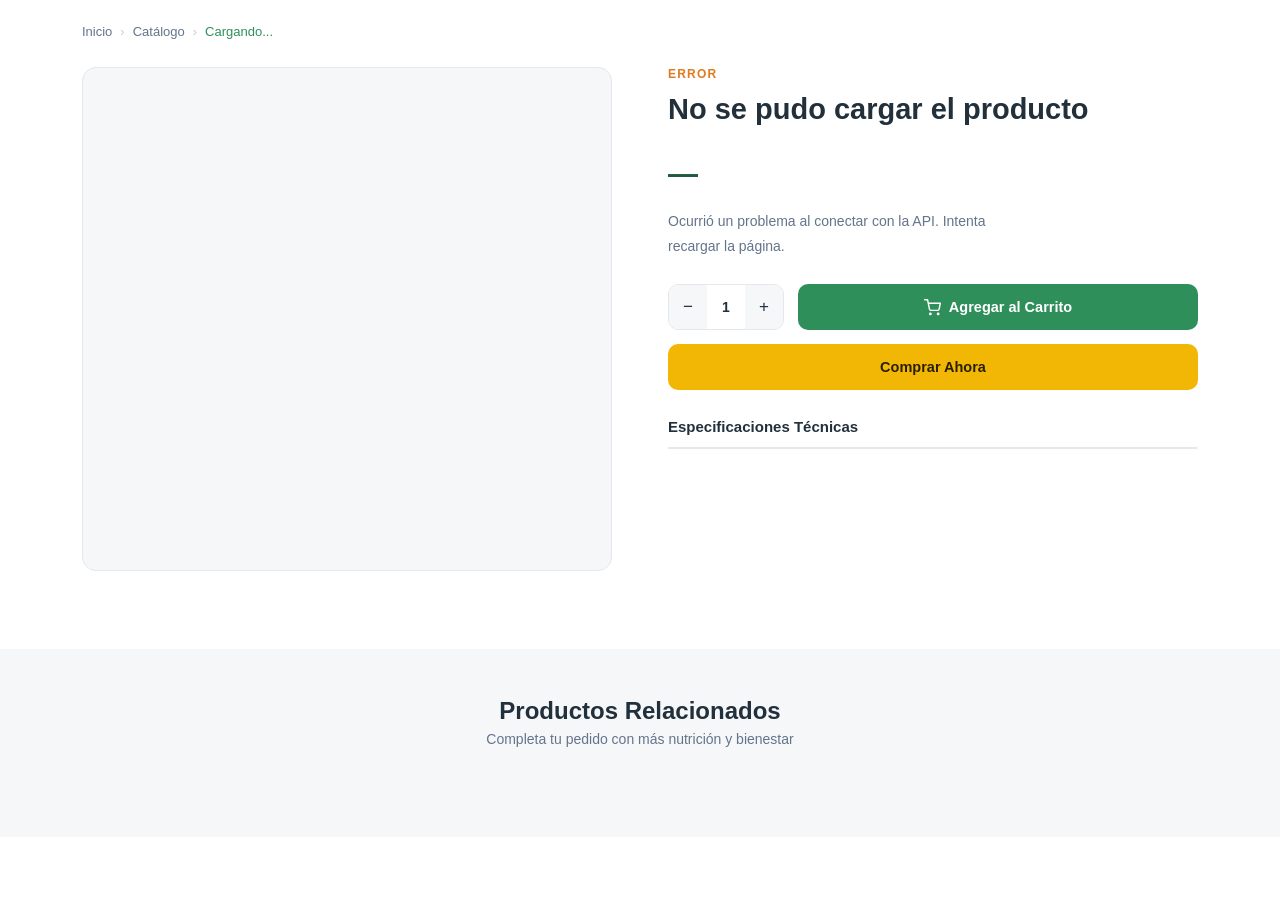
<file: detalleproducto/detalle.html>
<!DOCTYPE html>
<html lang="es">
<head>
    <meta charset="UTF-8">
    <meta name="viewport" content="width=device-width, initial-scale=1.0">
    <title>Suplemento Lechero Premium 40kg | Agroanima</title>
    <link rel="stylesheet" href="detalle.css">
</head>
<body>
 <main>
 
        <div class="contenedor">
            <div class="ruta">
                <a href="#">Inicio</a>
                <span class="separador">›</span>
                <a href="#">Catálogo</a>
                <span class="separador">›</span>
                <span class="actual" id="rutaActual">Cargando...</span>
            </div>
        </div>
 
        <div class="contenedor">
            <section class="producto">
 
                <div class="galeria">
                    <div class="galeria-principal">
                        <img id="mainImage" alt="">
                    </div>
                    <div class="thumbs" id="thumbs"></div>
                </div>
 
                <div class="informacion">
                    <div class="p-eyebrow" id="pEyebrow">Cargando...</div>
                    <h1 class="p-title" id="pTitle">Cargando producto...</h1>
 
                    <div class="p-rating">
                        <span class="stars" id="pStars"></span>
                        <span class="count" id="pReviewCount"></span>
                    </div>
 
                    <div class="p-price" id="pPrice">—</div>
 
                    <p class="p-desc" id="pDesc"></p>
 
                    <div class="p-buy-row">
                        <div class="qty">
                            <button type="button" aria-label="Disminuir cantidad">−</button>
                            <span id="qtyValue">1</span>
                            <button type="button" aria-label="Aumentar cantidad">+</button>
                        </div>
                        <button class="btn btn-add" type="button">
                            <svg viewBox="0 0 24 24" fill="none" stroke="currentColor" stroke-width="2" stroke-linecap="round" stroke-linejoin="round"><circle cx="9" cy="21" r="1"/><circle cx="20" cy="21" r="1"/><path d="M1 1h4l2.7 13.4a2 2 0 0 0 2 1.6h9.7a2 2 0 0 0 2-1.6L23 6H6"/></svg>
                            Agregar al Carrito
                        </button>
                    </div>
 
                    <button class="btn btn-buy" type="button">Comprar Ahora</button>
 
                    <div class="p-specs">
                        <h3>Especificaciones Técnicas</h3>
                        <div class="specs-table" id="specsTable"></div>
                    </div>
                </div>
 
            </section>
        </div>
 
        <section class="related">
            <div class="contenedor">
                <h2>Productos Relacionados</h2>
                <p class="sub">Completa tu pedido con más nutrición y bienestar</p>
 
                <div class="related-grid" id="relatedGrid"></div>
            </div>
        </section>
 
    </main>
 
    <script src="detalles.js"></script>
</body>
</html>
</file>
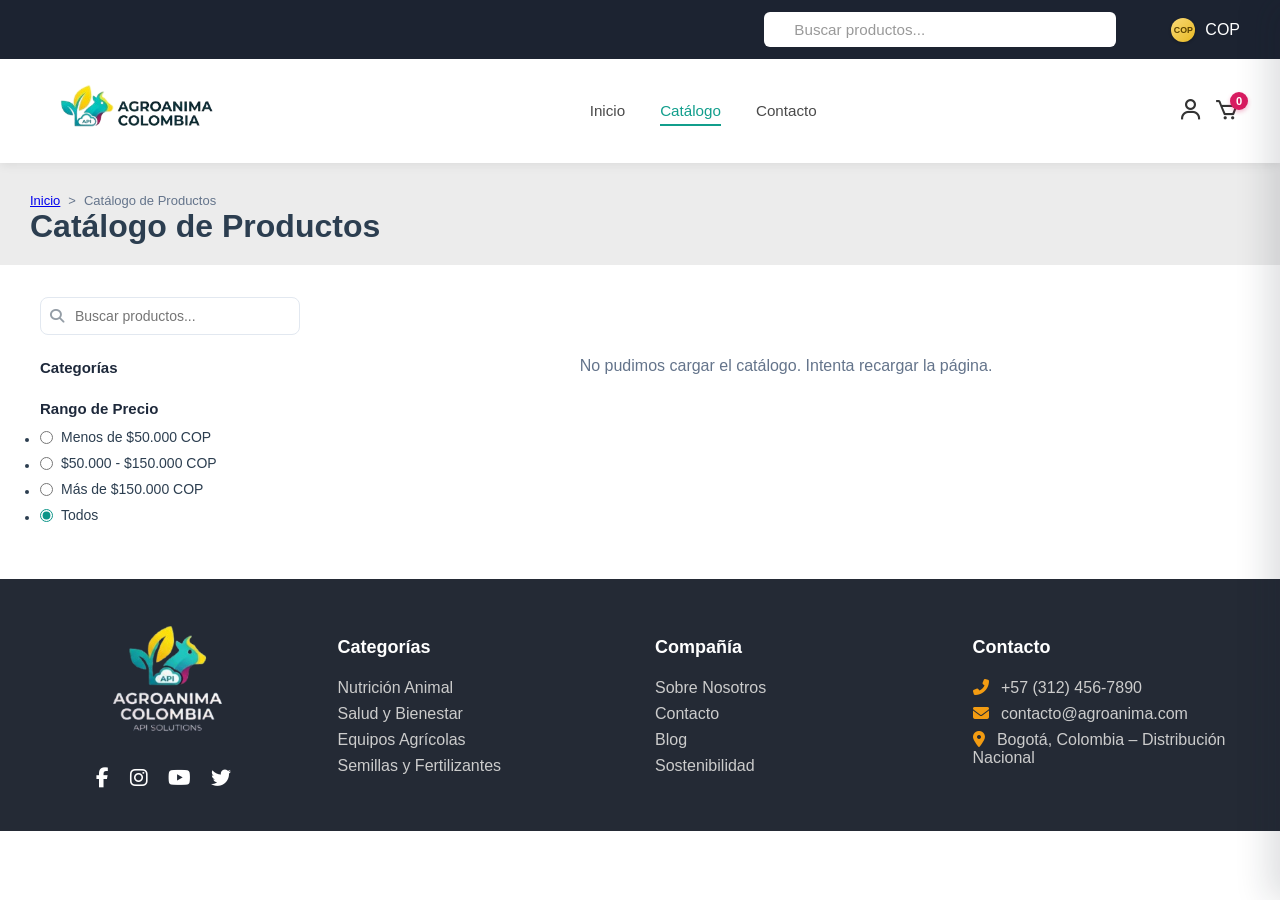
<file: pages/html/catalogo.html>
<!doctype html>
<html lang="en">
  <head>
    <meta charset="UTF-8" />
    <meta name="viewport" content="width=device-width, initial-scale=1.0" />
    <title>Documentcatalogo</title>
    <link rel="stylesheet" href="../../index.css" />
    <link
      rel="stylesheet"
      href="https://cdnjs.cloudflare.com/ajax/libs/font-awesome/6.5.0/css/all.min.css"
    />
    <script src="../../components/footer/FooterAgro.js" defer></script>
    <link rel="stylesheet" href="../../components/footer/footer-agro.css" />
    <link rel="stylesheet" href="../css/catalogo.css" />

    <script src="../../components/header/HeaderAgro.js" defer></script>
    <link href='https://unpkg.com/boxicons@2.1.4/css/boxicons.min.css' rel='stylesheet'>

    <script src="../../pages/js/carrito.js" defer></script>
    
  </head>
  <body>

    <header-agro pagina="catalogo"></header-agro>

    <main>
      <div class="sub-header">
        <nav class="breadcrumb">
          <a href="../../index.html">Inicio</a>
          <span>&gt;</span>
          <span class="breadcrumb-actual">Catálogo de Productos</span>
        </nav>
        <h1>Catálogo de Productos</h1>
      </div>
      <div class="contenedor-catalogo">
        <aside class="filtros">
          <div class="buscador">
            <span class="fas fa-magnifying-glass"></span>
            <input
              type="text"
              id="inputBuscar"
              placeholder="Buscar productos..."
            />
          </div>

          <div class="filtro-grupo">
            <h3>Categorías</h3>
            <ul class="filtro-lista" id="filtroCategorias"></ul>
          </div>

          <div class="filtro-grupo">
            <h3>Rango de Precio</h3>
            <ul class="filtro-lista">
              <li>
                <label>
                  <input type="radio" name="precio" value="0-50000" />
                  Menos de $50.000 COP
                </label>
              </li>
              <li>
                <label>
                  <input type="radio" name="precio" value="50000-150000" />
                  $50.000 - $150.000 COP
                </label>
              </li>
              <li>
                <label>
                  <input type="radio" name="precio" value="150000-999999999" />
                  Más de $150.000 COP
                </label>
              </li>
              <li>
                <label>
                  <input type="radio" name="precio" value="" checked />
                  Todos
                </label>
              </li>
            </ul>
          </div>

          
        </aside>

        <section class="productos">
          <div class="grid-productos" id="gridProductos">
            
          </div>

          <nav
            class="paginacion"
            id="paginacion"
            aria-label="Paginación de productos"
          ></nav>
        </section>
      </div>
    </main>

    <!-- ingreso del carrit y el footer -->
    <carrito-drawer></carrito-drawer>

    <footer-agro id="footer-contacto"></footer-agro>
    
    <script src="../js/catalogo.js"></script>
  </body>
</html>
</file>
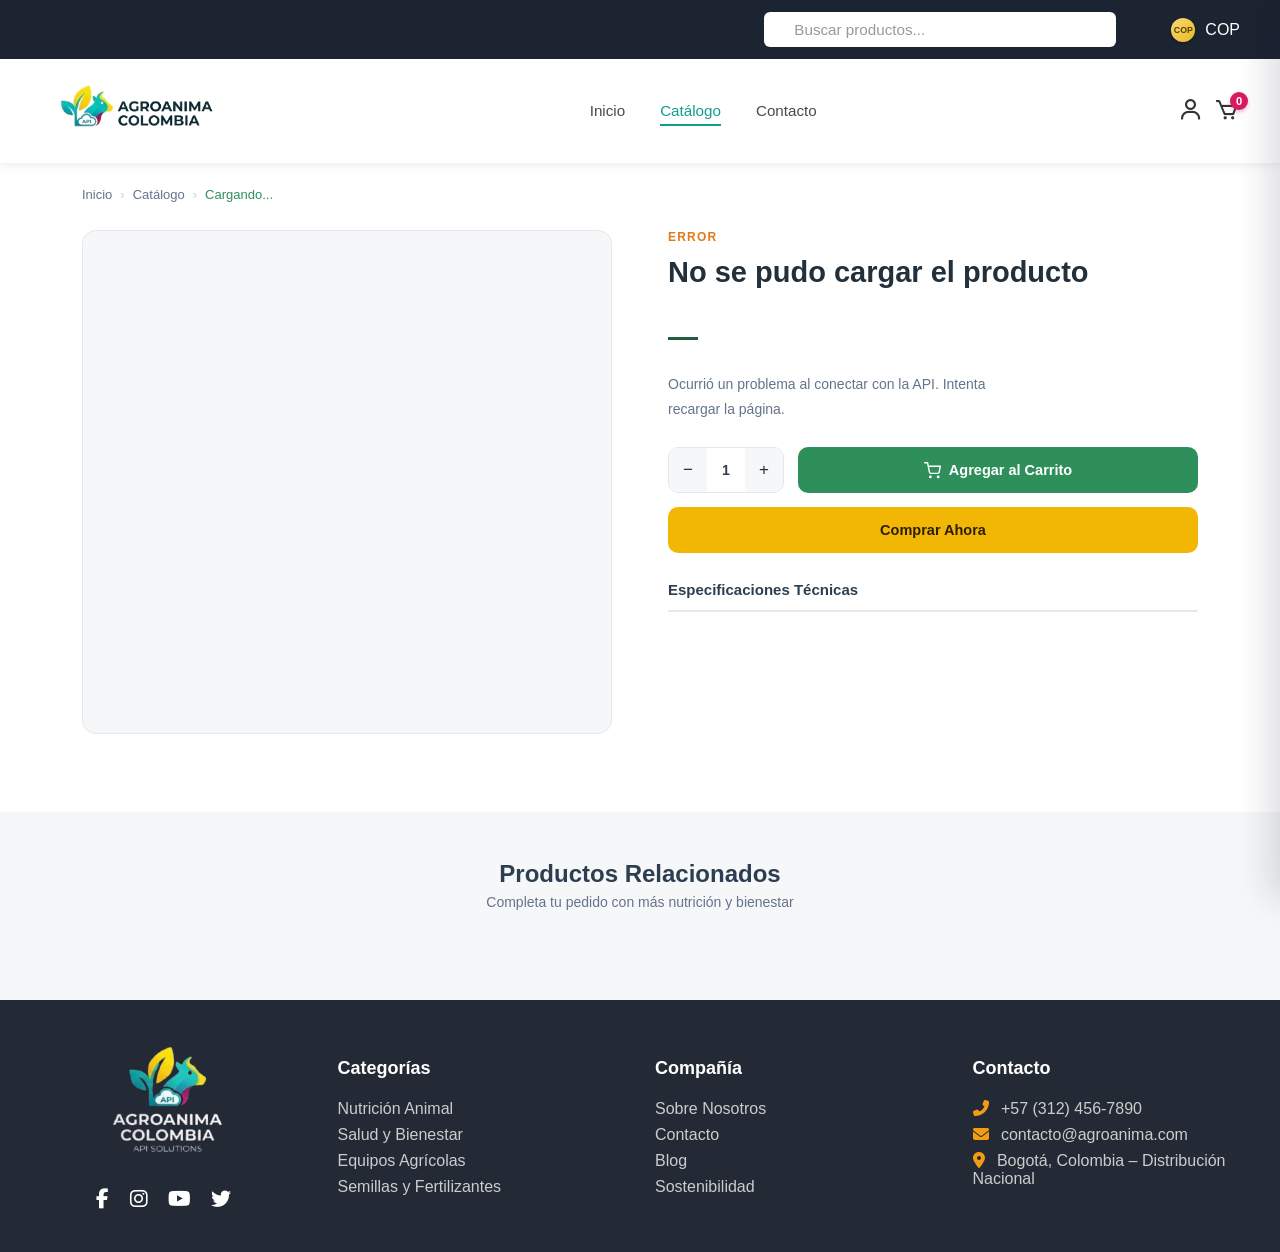
<file: pages/html/detalle.html>
<!doctype html>
<html lang="es">
  <head>
    <meta charset="UTF-8" />
    <meta name="viewport" content="width=device-width, initial-scale=1.0" />
    <title>Suplemento Lechero Premium 40kg | Agroanima</title>
    <link rel="stylesheet" href="../css/detalle.css" />
    <script src="../../components/header/HeaderAgro.js" defer></script>
    <script src="../js/carrito.js" defer></script>
    <link
      href="https://unpkg.com/boxicons@2.1.4/css/boxicons.min.css"
      rel="stylesheet"
    />
    <script src="../../components/footer/FooterAgro.js" defer></script>
    <link
      rel="stylesheet"
      href="https://cdnjs.cloudflare.com/ajax/libs/font-awesome/6.5.0/css/all.min.css"
    />
    <link rel="stylesheet" href="../../index.css" />

    <linkrel
      ="stylesheet"
      href="https://cdnjs.cloudflare.com/ajax/libs/font-awesome/6.5.0/css/all.min.css"
    />
    <link rel="stylesheet" href="../css/catalogo.css" />
  </head>
  <body>
    <header-agro pagina="catalogo"></header-agro>
    <main>
      <div class="contenedor">
        <div class="ruta">
          <a href="../../index.html">Inicio</a>
          <span class="separador">›</span>
          <a href="./catalogo.html">Catálogo</a>
          <span class="separador">›</span>
          <span class="actual" id="rutaActual">Cargando...</span>
        </div>
      </div>

      <div class="contenedor">
        <section class="producto">
          <div class="galeria">
            <div class="galeria-principal">
              <img id="mainImage" alt="" />
            </div>
            <div class="thumbs" id="thumbs"></div>
          </div>

          <div class="informacion">
            <div class="p-eyebrow" id="pEyebrow">Cargando...</div>
            <h1 class="p-title" id="pTitle">Cargando producto...</h1>

            <div class="p-rating">
              <span class="stars" id="pStars"></span>
              <span class="count" id="pReviewCount"></span>
            </div>

            <div class="p-price" id="pPrice">—</div>

            <p class="p-desc" id="pDesc"></p>

            <div class="p-buy-row">
              <div class="qty">
                <button
                  type="button"
                  id="btnDisminuir"
                  aria-label="Disminuir cantidad"
                >
                  −
                </button>
                <span id="qtyValue">1</span>
                <button
                  type="button"
                  id="btnAumentar"
                  aria-label="Aumentar cantidad"
                >
                  +
                </button>
              </div>
              <button class="btn btn-add" type="button" id="btnAgregarCarrito">
                <svg
                  viewBox="0 0 24 24"
                  fill="none"
                  stroke="currentColor"
                  stroke-width="2"
                  stroke-linecap="round"
                  stroke-linejoin="round"
                >
                  <circle cx="9" cy="21" r="1" />
                  <circle cx="20" cy="21" r="1" />
                  <path
                    d="M1 1h4l2.7 13.4a2 2 0 0 0 2 1.6h9.7a2 2 0 0 0 2-1.6L23 6H6"
                  />
                </svg>
                Agregar al Carrito
              </button>
            </div>

            <button class="btn btn-buy" type="button" id="btnComprarAhora">
              Comprar Ahora
            </button>

            <div class="p-specs">
              <h3>Especificaciones Técnicas</h3>
              <div class="specs-table" id="specsTable"></div>
            </div>
          </div>
        </section>
      </div>

      <section class="related">
        <div class="contenedor">
          <h2>Productos Relacionados</h2>
          <p class="sub">Completa tu pedido con más nutrición y bienestar</p>

          <div class="related-grid" id="relatedGrid"></div>
        </div>
      </section>
    </main>

    <!-- ingreso del carrit y el footer -->
    <carrito-drawer></carrito-drawer>

    <footer-agro id="footer-contacto"></footer-agro>
    <script src="../../pages/js/detalles.js"></script>
  </body>
</html>
</file>
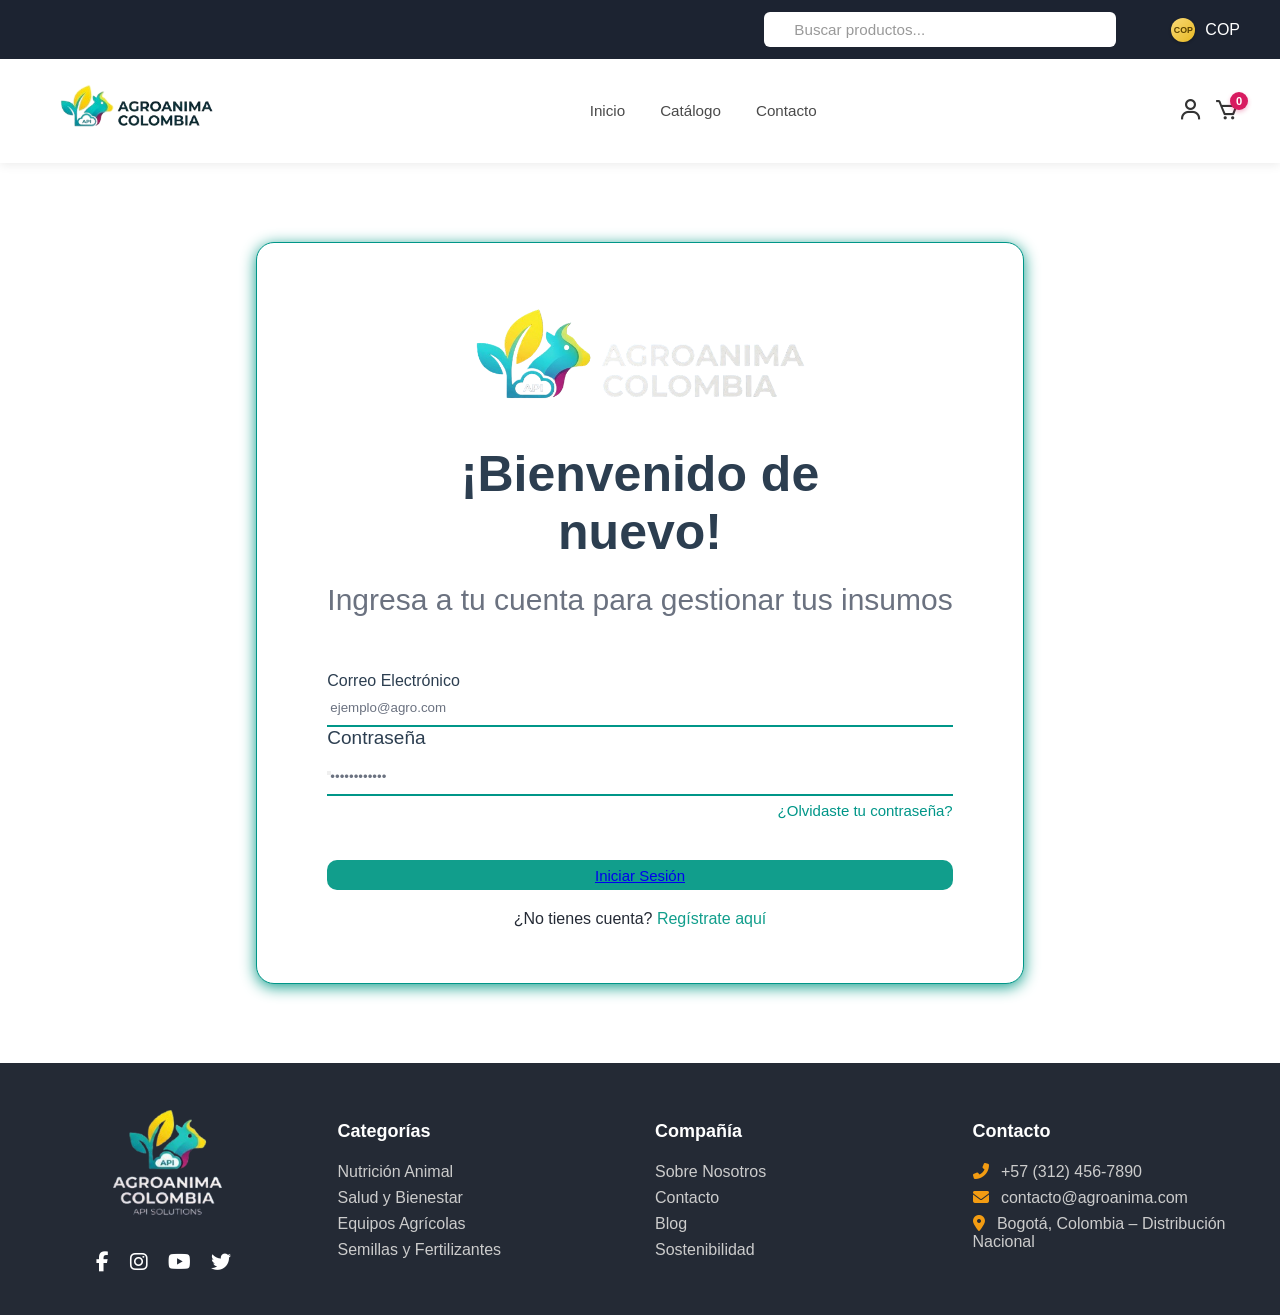
<file: pages/html/login.html>
<!DOCTYPE html>
<html lang="es">

<head>
    <meta charset="UTF-8">
    <meta name="viewport" content="width=device-width, initial-scale=1.0">

    <title>Agroanima Colombia - Login</title>

    <link rel="stylesheet" href="../css/login.css">

    <script src="../../components/header/HeaderAgro.js" defer></script>
    <link href='https://unpkg.com/boxicons@2.1.4/css/boxicons.min.css' rel='stylesheet'> 
    <script src="../../components/footer/FooterAgro.js" defer></script>
    <link rel="stylesheet" href="https://cdnjs.cloudflare.com/ajax/libs/font-awesome/6.5.0/css/all.min.css"/>
    <link rel="stylesheet" href="../../index.css" />
</head>

<body>
    <header-agro></header-agro>

    <main class="login-container">

        <section class="login-card">

            <div class="logito">                            <!-- Logo -->
                <img src="../../img/logohorizontalletrasblancas.png" alt="Agroanima Colombia">     
            </div>

            <h1>¡Bienvenido de<br>nuevo!</h1>                <!-- Título -->

            <p class="subtitle">
                Ingresa a tu cuenta para gestionar tus insumos
            </p>

            
            <form>                        <!-- Formulario -->
                
                <div class="form">                  <!-- Correo -->

                    <label for="email">
                        Correo Electrónico
                    </label>

                    <input
                        type="email"
                        id="email"
                        placeholder="ejemplo@agro.com"
                        required
                    >
                </div>
                <div class="form-group password-group">            <!-- Contraseña -->
                    <label for="password">
                        Contraseña
                    </label>
                    <div class="password-container">
                        <input
                            type="password"
                            id="password"
                            placeholder="••••••••••••"
                            required
                        >
                        <button
                            type="button"
                            class="toggle-password"
                            onclick="mostrarPassword()"
                        >
                            
                        </button>
                    </div>
                </div>
                <div class="olvidaste-container" id="olvidar">                      <!-- Recuperar contraseña -->
                    <a href="#">
                        ¿Olvidaste tu contraseña?
                    </a>
                </div>
                                        <!-- Botón -->
                <button
                    type="submit"
                    class="login-button" 
                    id="button"
                >
                <a href="../../index.html">Iniciar Sesión</a>    
                </button>

            </form>

            <!-- Registro -->
            <p class="registro">
                ¿No tienes cuenta?
                <a href="../html/registro.html">
                    Regístrate aquí
                </a>
            </p>

        </section>

    </main>
    <footer-agro id="footer-contacto"></footer-agro>

    <script src ="../js/login.js"></script>

</body>

</html>
</file>
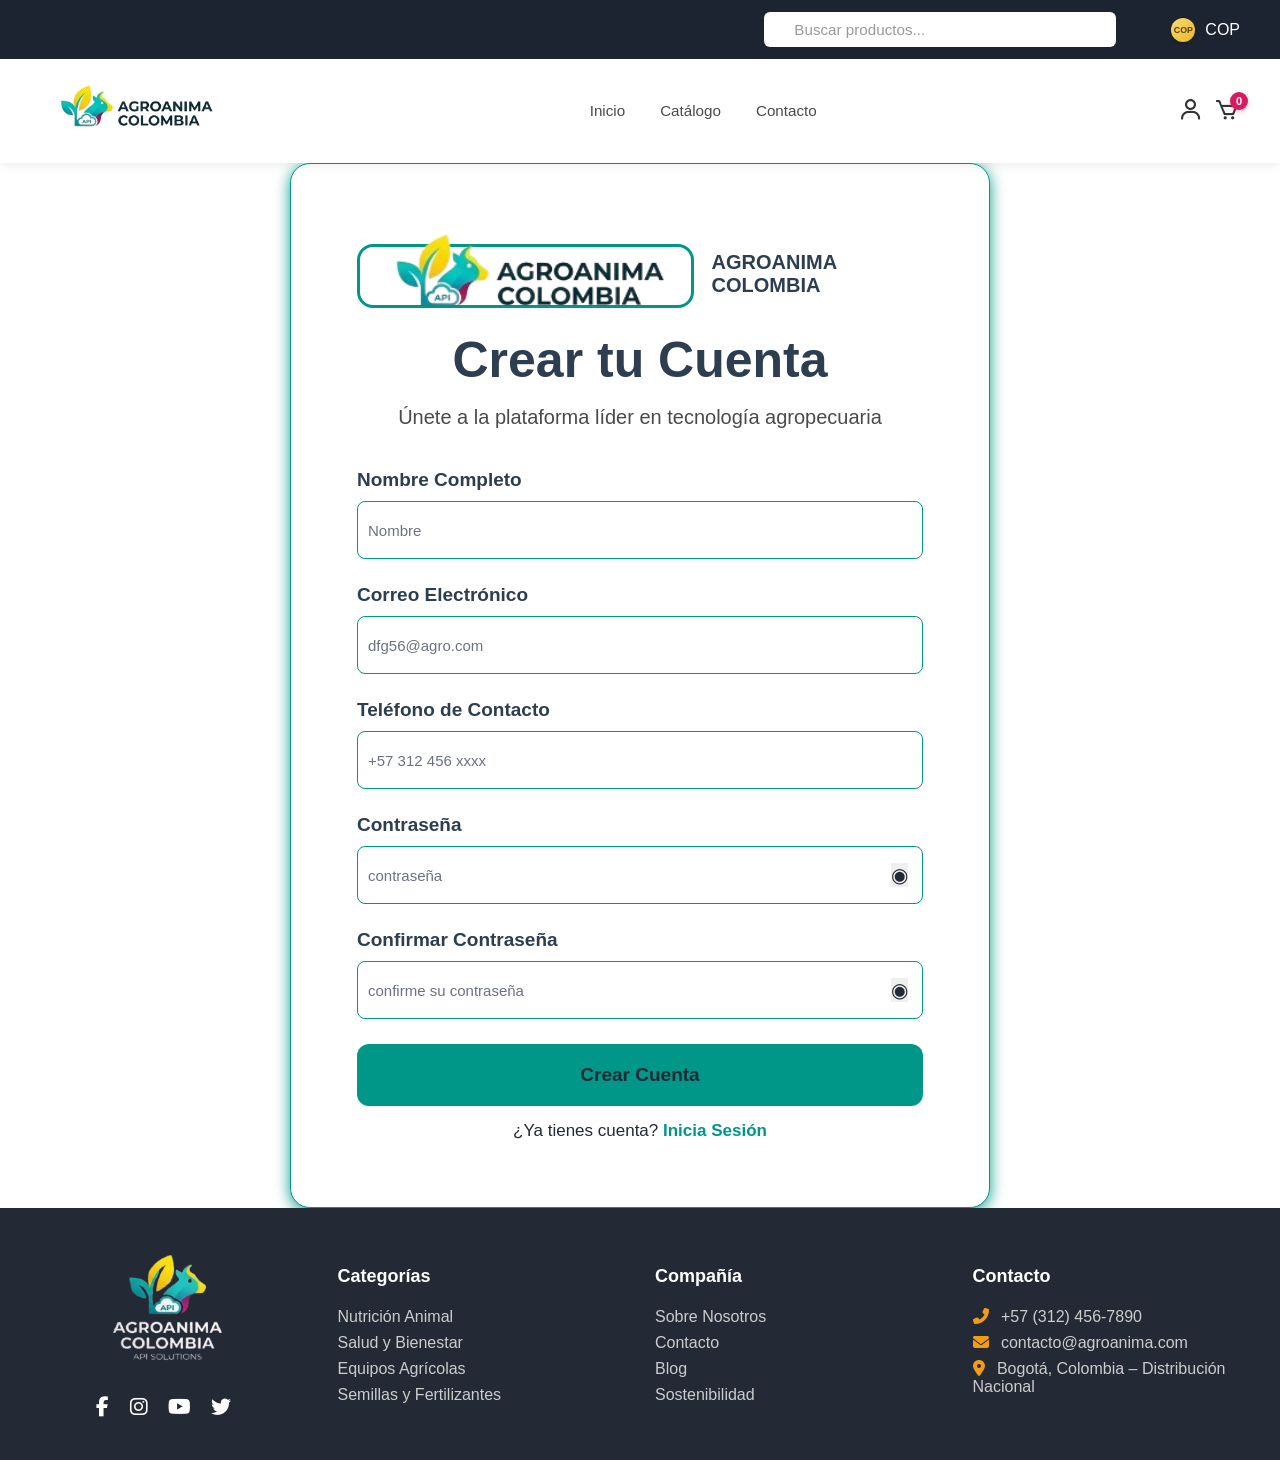
<file: pages/html/registro.html>
<!DOCTYPE html>
<html lang="es">
<head>
    <meta charset="UTF-8">
    <meta name="viewport" content="width=device-width, initial-scale=1.0">

    <title>Crear Cuenta - Agroanima Colombia</title>

    <link rel="stylesheet" href="../css/registro.css">

    <script src="../../components/header/HeaderAgro.js" defer></script>
    <link href='https://unpkg.com/boxicons@2.1.4/css/boxicons.min.css' rel='stylesheet'> 
    <script src="../../components/footer/FooterAgro.js" defer></script>
    <link rel="stylesheet" href="https://cdnjs.cloudflare.com/ajax/libs/font-awesome/6.5.0/css/all.min.css"/>
    <link rel="stylesheet" href="../../index.css" />
    <link rel="stylesheet" href="../../components/footer/footer-agro.css" />
</head>

<body>
    <header-agro></header-agro>

    <main class="contenedor">
        <section class="registro">
            <div class="logo">
                <div class="icono-logo">
                    <img src="../../img/logohorizontalletrasazules.png" alt="Agroanima Colombia">
                    <span></span>
                </div>
                <div class="nombre-logo">
                    <h2>AGROANIMA COLOMBIA</h2>                                                      <!-- Título principal-->
                </div>
            </div>
            <h1>Crear tu Cuenta</h1>                                                                 <!-- Título -->
            <p class="subtitulo">
                Únete a la plataforma líder en tecnología agropecuaria
            </p>
            <form>                                                                                <!-- comienzo formulario -->
                <div class="campo">                                                               <!-- Nombre -->
                    <label for="nombre">Nombre Completo</label>
                    <input 
                        type="text" 
                        id="nombre"
                        placeholder="Nombre"
                    >
                </div>
                <div class="campo">                                                               <!-- Correo -->
                    <label for="correo">Correo Electrónico</label>
                    <input 
                        type="email" 
                        id="correo"
                        placeholder="dfg56@agro.com"
                    >
                </div>
                <div class="campo">                                                                 <!-- Teléfono -->
                    <label for="telefono">Teléfono de Contacto</label>
                    <input 
                        type="tel" 
                        id="telefono"
                        placeholder="+57 312 456 xxxx"
                    >
                </div>
                <div class="campo">                                                                  <!-- Contraseña -->
                    <label for="password">Contraseña</label>
                    <div class="password-box">
                        <input 
                            type="password"
                            id="password"
                            placeholder="contraseña"
                        >
                        <button 
                            type="button"
                            class="ver-password"
                            onclick="mostrarPassword('password', this)"
                        >
                            ◉
                        </button>
                    </div>
                </div>
                <div class="campo">                                                                <!-- Confirme contraseña -->
                    <label for="confirmar">Confirmar Contraseña</label>
                    <div class="password-box">
                        <input 
                            type="password"
                            id="confirmar"
                            placeholder="confirme su contraseña"
                        >
                        <button 
                            type="button"
                            class="ver-password"
                            onclick="mostrarPassword('confirmar', this)"
                        >
                            ◉                                                                        <!-- ojito dde visibilidad de contraseña-->
                        </button>
                    </div>
                </div>
                <button type="submit" class="btn-crear">                                            <!-- Boton crear cuenta -->
                    Crear Cuenta
                </button>
            </form>
            <p class="login">                                                                        <!-- Login -->
                ¿Ya tienes cuenta?
                <a href="../html/login.html">Inicia Sesión</a>
            </p>
        </section>
    </main>
    <footer-agro id="footer-contacto"></footer-agro>
    <script src="../js/registro.js"></script>
</body>

</html>
</file>
<file: detalleproducto/detalle.css>
:root{
  --verde-oscuro:#1f5c3f;
  --verde:#2f8f5b;
  --naranja:#e07b1f;
  --amarillo:#f2b705;
  --texto:#22303c;
  --texto-suave:#64748b;
  --borde:#e4e7eb;
  --fondo:#f6f7f9;
  --blanco:#ffffff;
}
 
*{margin:0;padding:0;box-sizing:border-box;}
 
body{
  font-family:'Inter', sans-serif;
  color:var(--texto);
  background:var(--blanco);
  -webkit-font-smoothing:antialiased;
}
 
h1,h2,h3{
  font-family:'Poppins', sans-serif;
}
 
a{text-decoration:none;color:inherit;}
img{max-width:100%;display:block;}
button{font-family:inherit;cursor:pointer;border:none;}
 
.contenedor{
  max-width:1180px;
  margin:0 auto;
  padding:0 32px;
}
 
main{display:block;}
 
/* ---------- RUTA (breadcrumb) ---------- */
.ruta{
  padding:24px 0 8px;
  font-size:13px;
  color:var(--texto-suave);
  display:flex;
  gap:8px;
  align-items:center;
}
.ruta a{color:var(--texto-suave);}
.ruta a:hover{color:var(--verde);}
.ruta .actual{color:var(--verde);font-weight:500;}
.ruta .separador{color:#c7cdd4;}
 
/* ---------- PRODUCTO ---------- */
.producto{
  display:grid;
  grid-template-columns:1fr 1fr;
  gap:56px;
  padding:20px 0 40px;
}
 
.galeria-principal{
  background:var(--fondo);
  border:1px solid var(--borde);
  border-radius:14px;
  aspect-ratio:1/0.95;
  display:flex;
  align-items:center;
  justify-content:center;
  overflow:hidden;
  margin-bottom:14px;
}
.galeria-principal img{
  width:78%;
  object-fit:contain;
  transition:opacity .15s ease;
}
 
.thumbs{
  display:grid;
  grid-template-columns:repeat(4,1fr);
  gap:12px;
}
.thumb{
  aspect-ratio:1/1;
  background:var(--fondo);
  border:1.5px solid var(--borde);
  border-radius:10px;
  overflow:hidden;
  cursor:pointer;
  transition:border-color .15s ease;
}
.thumb:hover, .thumb.active{border-color:var(--verde);}
.thumb img{width:100%;height:100%;object-fit:cover;}
 
/* ---------- INFORMACIÓN DEL PRODUCTO ---------- */
.p-eyebrow{
  color:var(--naranja);
  font-size:12px;
  font-weight:700;
  letter-spacing:1.2px;
  text-transform:uppercase;
  margin-bottom:10px;
}
 
.p-title{
  font-size:29px;
  font-weight:700;
  line-height:1.25;
  color:var(--texto);
  margin-bottom:14px;
}
 
.p-rating{
  display:flex;
  align-items:center;
  gap:8px;
  margin-bottom:16px;
}
.stars{
  display:flex;
  gap:2px;
  color:var(--amarillo);
}
.stars svg{width:15px;height:15px;}
.p-rating .count{
  font-size:13px;
  color:var(--texto-suave);
}
 
.p-price{
  font-size:30px;
  font-weight:800;
  color:var(--verde-oscuro);
  margin-bottom:18px;
}
 
.p-desc{
  font-size:14px;
  line-height:1.75;
  color:var(--texto-suave);
  margin-bottom:26px;
  max-width:46ch;
}
 
.p-buy-row{
  display:flex;
  align-items:center;
  gap:14px;
  margin-bottom:14px;
}
 
.qty{
  display:flex;
  align-items:center;
  border:1.5px solid var(--borde);
  border-radius:10px;
  overflow:hidden;
  height:46px;
}
.qty button{
  width:38px;height:100%;
  background:var(--fondo);
  font-size:17px;
  color:var(--texto);
}
.qty button:hover{background:var(--borde);}
.qty span{
  width:38px;
  text-align:center;
  font-weight:600;
  font-size:14px;
}
 
.btn{
  height:46px;
  padding:0 22px;
  border-radius:10px;
  font-size:14.5px;
  font-weight:600;
  display:inline-flex;
  align-items:center;
  justify-content:center;
  gap:8px;
  flex:1;
  transition:filter .15s ease, transform .15s ease;
}
.btn:hover{filter:brightness(0.94);}
.btn:active{transform:translateY(1px);}
.btn svg{width:17px;height:17px;}
 
.btn-add{
  background:var(--verde);
  color:#fff;
}
.btn-buy{
  width:100%;
  background:var(--amarillo);
  color:#2a2000;
  margin-bottom:28px;
}
 
.p-specs h3{
  font-size:15px;
  font-weight:700;
  margin-bottom:12px;
}
.specs-table{
  border:1px solid var(--borde);
  border-radius:10px;
  overflow:hidden;
}
.specs-row{
  display:grid;
  grid-template-columns:1fr 1fr;
  font-size:13.5px;
}
.specs-row:nth-child(odd){background:var(--fondo);}
.specs-row div{
  padding:11px 16px;
}
.specs-row .label{
  color:var(--texto-suave);
  font-weight:500;
}
.specs-row .value{
  color:var(--texto);
  font-weight:600;
}
 
/* ---------- PRODUCTOS RELACIONADOS ---------- */
.related{
  background:var(--fondo);
  padding:48px 0 56px;
  margin-top:24px;
}
.related h2{
  font-size:24px;
  font-weight:700;
  text-align:center;
  margin-bottom:6px;
}
.related .sub{
  text-align:center;
  color:var(--texto-suave);
  font-size:14px;
  margin-bottom:34px;
}
 
.related-grid{
  display:grid;
  grid-template-columns:repeat(3,1fr);
  gap:24px;
}
 
.card{
  background:#fff;
  border-radius:14px;
  border:1px solid var(--borde);
  overflow:hidden;
  transition:box-shadow .2s ease, transform .2s ease;
  cursor:pointer;
}
.card:hover{
  box-shadow:0 12px 28px rgba(20,40,30,.09);
  transform:translateY(-3px);
}
.card-img{
  aspect-ratio:1/0.78;
  background:#eef1ea;
  display:flex;align-items:center;justify-content:center;
  overflow:hidden;
}
.card-img img{width:70%;object-fit:contain;}
.card-body{padding:16px 18px 20px;}
.card-eyebrow{
  font-size:10.5px;
  font-weight:700;
  letter-spacing:1px;
  color:var(--naranja);
  text-transform:uppercase;
  margin-bottom:6px;
}
.card-title{
  font-size:15px;
  font-weight:600;
  margin-bottom:8px;
}
.card-stars{
  display:flex;
  align-items:center;
  gap:6px;
  margin-bottom:10px;
}
.card-stars .stars svg{width:12px;height:12px;}
.card-stars .count{font-size:11.5px;color:var(--texto-suave);}
.card-foot{
  display:flex;
  align-items:center;
  justify-content:space-between;
}
.card-price{
  font-weight:800;
  font-size:16px;
  color:var(--verde-oscuro);
}
 
/* ---------- RESPONSIVE ---------- */
@media (max-width: 900px){
  .producto{grid-template-columns:1fr;gap:28px;}
  .related-grid{grid-template-columns:1fr 1fr;}
}
@media (max-width: 560px){
  .contenedor{padding:0 18px;}
  .related-grid{grid-template-columns:1fr;}
  .p-title{font-size:24px;}
}
</file>
<file: index.css>
:root {
  --verde-agro: #119e8c; 
  --verde-claro: #c2e2d8; 
  --azul-noche: #242a35; 
  --texto-oscuro: #2c3e50;
  --blanco-puro: #ffffff;
  --fucsia-alerta: #d81b60; 
  --gris-texto: #4a4a4a;
  --dorado-moneda: #f39c12; 
}



body {
  margin: 0;
  padding: 0;
  font-family: 'Segoe UI', Roboto, 'Helvetica Neue', Arial, sans-serif;
  color: var(--texto-oscuro);
}


.contenedor-seccion {
  max-width: 1250px;
  margin: 0 auto; 
  padding: 0 40px;
  
}

.techo-del-rancho {
  position: sticky;
  top: 0;
  z-index: 1000;
  background-color: var(--blanco-puro);
  box-shadow: 0 2px 10px rgba(0,0,0,0.08); 
  transition: box-shadow 0.3s ease; 
}


.techo-con-sombra {
  box-shadow: 0 8px 25px rgba(0,0,0,0.15); 
}


.cinta-cazadora {
  background-color: #1c2331; 
  padding: 12px 0;
  color: var(--blanco-puro);
}

.contenedor-tinto {
  max-width: 1250px;
  margin: 0 auto;
  padding: 0 40px;
  display: flex;
  justify-content: flex-end; 
  align-items: center;
  gap: 30px; 
}


.buscador-avispado {
  display: flex;
  align-items: center;
  background-color: var(--blanco-puro);
  border-radius: 6px; 
  padding: 8px 16px; 
  width: 320px; 
  gap: 12px; 
}

.buscador-avispado i {
  color: #7a7a7a; 
  font-size: 1.2rem;
}

.buscador-avispado input {
  border: none;
  outline: none;
  width: 100%;
  color: var(--texto-oscuro);
  font-size: 0.95rem;
  background: transparent;
}

.buscador-avispado input::placeholder {
  color: #999999; 
}


.opciones-de-una {
  display: flex;
  align-items: center;
  gap: 25px; 
}


.perfil-parcero {
  color: var(--blanco-puro);
  font-size: 1.4rem; 
  text-decoration: none;
  display: flex;
  align-items: center;
}


.plata-lucas {
  display: flex;
  align-items: center;
  gap: 10px;
  font-size: 1rem;
  color: var(--blanco-puro);
  font-weight: 500;
}


.plata-lucas::before {
  content: 'COP';
  background: linear-gradient(135deg, #f9d976 0%, #e8b923 100%); 
  color: #5c4300; 
  font-size: 0.55rem;
  font-weight: 800;
  display: flex;
  justify-content: center;
  align-items: center;
  width: 24px;
  height: 24px;
  border-radius: 50%;
  box-shadow: 0 1px 3px rgba(0,0,0,0.3); 
}


.brujula-principal {
  padding: 15px 0;
}

.contenedor-fino {
  max-width: 1250px; 
  margin: 0 auto;
  padding: 0 40px;
  display: flex;
  justify-content: space-between;
  align-items: center;
}

.sello-grafico img {
  height: 70px; 
}

.rutas-del-parche {
  display: flex;
  gap: 35px; 
  list-style: none;
  margin: 0;
  padding: 0;
}

.rutas-del-parche a {
  text-decoration: none;
  color: var(--gris-texto);
  font-size: 0.95rem;
  font-weight: 500;
  transition: all 0.3s ease;
  padding-bottom: 5px;
}

.rutas-del-parche a:hover,
.rutas-del-parche a.la-propia {
  color: var(--verde-agro);
  border-bottom: 2px solid var(--verde-agro); 
}

/* ESTILOS PARA LOS ICONOS (Usuario y Carrito)*/

.movidas-rapidas {
  display: flex;
  align-items: center;
  gap: 10px; 
}


.enlace-pilo, .el-canasto {
  text-decoration: none;
  color: #333333; 
  position: relative;
  display: flex; 
  align-items: center;
}


.enlace-pilo i, .el-canasto i {
  font-size: 1.6rem; 
  transition: color 0.3s ease;
}


.enlace-pilo:hover i, .el-canasto:hover i {
  color: var(--verde-agro); 
}


.notificacion-campanazo {
  position: absolute;
  top: -6px; 
  right: -8px; 
  background-color: #d81b60; 
  color: #ffffff;
  font-size: 0.7rem;
  font-weight: 700;
  
  
  display: flex;
  justify-content: center;
  align-items: center;
  width: 18px; 
  height: 18px; 
  border-radius: 50%;
  
  
  box-shadow: 0 2px 4px rgba(216, 27, 96, 0.3);
}


.el-potrero-principal {
  position: relative;
  height: 80vh; 
  min-height: 550px;
  background-image: url('./img/Imagen\ del\ Hero.png'); 
  background-size: cover; 
  background-position: center;
}


.sombra-bacana {
  position: absolute;
  inset: 0;
  background: linear-gradient(to right, rgba(0,0,0,0) 10%, rgba(0,0,0,0.4) 45%, rgba(0,0,0,0.85) 100%);
  display: flex;
  align-items: center; 
  justify-content: flex-end; 
  padding-right: 8%; 
}

.cuadre-del-texto {
  max-width: 650px;
  text-align: left; 
  padding-top: 40px; 
}

.chapa-de-orgullo {
  display: inline-block; 
  background-color: var(--verde-claro);
  color: #1a4a3e; 
  padding: 6px 16px;
  border-radius: 20px;
  font-weight: 700;
  font-size: 0.8rem;
  letter-spacing: 1px;
  margin-bottom: 25px;
}

.el-grito-fuerte {
  color: var(--blanco-puro);
  font-size: 3.5rem;
  font-weight: 800;
  line-height: 1.1;
  margin-bottom: 20px;
  text-shadow: 2px 2px 4px rgba(0,0,0,0.3);
}

.la-carreta-buena {
  color: #e0e0e0; 
  font-size: 1.15rem;
  line-height: 1.5;
  margin-bottom: 40px;
  max-width: 90%;
}

.los-botones-bravos {
  display: flex;
  gap: 15px; 
}

.boton-pa-lante, 
.boton-suave {
  padding: 14px 28px;
  border-radius: 6px; 
  text-decoration: none;
  font-weight: 700;
  font-size: 0.95rem;
  transition: all 0.3s;
}

.boton-pa-lante {
  background-color: var(--verde-agro);
  color: var(--blanco-puro);
  border: 2px solid var(--verde-agro);
}

.boton-suave {
  background-color: var(--blanco-puro);
  color: var(--texto-oscuro);
  border: 2px solid var(--blanco-puro);
}

.las-pepas-guia {
  position: absolute;
  bottom: 20px;
  left: 50%;
  transform: translateX(-50%); 
  display: flex;
  align-items: center;
  gap: 10px;
  color: white;
}


.los-combos-del-campo, 
.lo-mas-melo {
  padding: 60px 0;
  background-color: #fafafa; 
}


.encabezado-del-parche {
  display: flex;
  flex-direction: column;
  align-items: center; 
  text-align: center;
  margin-bottom: 40px; 
  width: 100%;
}

.titulo-firme {
  color: var(--texto-oscuro); 
  font-size: 2.2rem;
  font-weight: 800;
  margin-bottom: 10px;
}

.la-carreta-suave {
  color: #666666;
  font-size: 1rem;
  max-width: 600px; 
}



.cuadricula-categorias {
  display: grid;
  grid-template-columns: repeat(4, 1fr);
  gap: 20px; 
}

.tarjeta-combo {
  position: relative;
  height: 280px; 
  border-radius: 12px;
  overflow: hidden;
  background-color: #333;
  background-size: cover;
  background-position: center;
  transition: transform 0.3s ease;
  cursor: pointer;
  
  
  display: flex;
  align-items: center;
  justify-content: center;
}

.tarjeta-combo:hover {
  transform: translateY(-5px);
}

.sombra-oscura {
  position: absolute;
  inset: 0;
  background: rgba(0, 0, 0, 0.6); 
  z-index: 1;
}

.contenido-combo {
  position: relative;
  z-index: 2; 
  text-align: center;
  color: var(--blanco-puro);
  display: flex;
  flex-direction: column;
  align-items: center;
  padding: 0 15px; 
  width: 100%;
}


.icono-redondo {
  background-color: #e0f2f1; 
  color: #119e8c; 
  width: 55px; 
  height: 55px;
  border-radius: 50%;
  display: flex;
  justify-content: center;
  align-items: center;
  font-size: 1.8rem;
  margin-bottom: 15px; 
}

.nombre-combo {
  font-size: 1.2rem;
  font-weight: 700;
  margin-bottom: 8px;
}


.descripcion-combo {
  font-size: 0.85rem;
  color: #e0e0e0;
  margin-bottom: 22px;
  line-height: 1.4;
}


.enlace-flecha {
  color: var(--blanco-puro);
  text-decoration: none;
  font-size: 0.95rem;
  font-weight: 600;
  display: flex;
  align-items: center;
  gap: 5px;
  transition: color 0.3s;
}

.enlace-flecha:hover {
  color: #e0f2f1;
}



/* =========================================
   2. PRODUCTOS DESTACADOS (La Vitrina)
   ========================================= */
.lo-mas-melo {
  padding: 60px 0;
  background-color: var(--blanco-puro); /* Fondo blanco para esta sección */
}

/* La cuadrícula principal (3 columnas) */
.vitrina-productos {
  display: grid;
  grid-template-columns: repeat(3, 1fr);
  gap: 30px; /* Separación amplia y elegante entre los productos */
  margin-bottom: 40px; /* Espacio antes de los punticos de abajo */
}

/* La tarjeta individual de cada producto */
.tarjeta-articulo {
  background-color: var(--blanco-puro);
  border-radius: 12px;
  overflow: hidden;
  /* Sombra súper suave, típica de diseños modernos (tipo Apple o grandes e-commerce) */
  box-shadow: 0 4px 20px rgba(0, 0, 0, 0.05); 
  border: 1px solid #f0f0f0; /* Un borde casi invisible para definir el contorno */
  transition: box-shadow 0.3s ease, transform 0.3s ease;
}

/* Efecto al pasar el mouse (hover) */
.tarjeta-articulo:hover {
  box-shadow: 0 10px 30px rgba(0, 0, 0, 0.1);
  transform: translateY(-5px); /* Se levanta un poquito */
}

/* =========================================
   ZONA DE LA FOTO Y ETIQUETA
   ========================================= */
.zona-foto {
  position: relative;
  background-color: #f4f6f8; /* El gris clarito detrás de las fotos */
  height: 250px; /* Altura fija para que todas las tarjetas midan lo mismo */
  padding: 30px;
  display: flex;
  justify-content: center;
  align-items: center;
}

.zona-foto img {
  max-width: 100%;
  max-height: 100%;
  /* Magia pura: contain asegura que la foto se ajuste sin deformarse ni recortarse */
  object-fit: contain; 
}

/* La etiquetica del descuento (-20%) */
.el-gangazo {
  position: absolute;
  top: 15px;
  left: 15px;
  background-color: #242a35; /* Azul oscuro casi negro */
  color: var(--blanco-puro);
  font-size: 0.75rem;
  font-weight: 800;
  padding: 5px 12px;
  border-radius: 20px; /* Forma de píldora */
  letter-spacing: 1px;
}

/* =========================================
   INFORMACIÓN DEL PRODUCTO Y BOTÓN
   ========================================= */
.info-articulo {
  padding: 25px;
  text-align: left;
}

.etiqueta-categoria {
  display: block;
  color: #e83e8c; /* El rosado vibrante de la maqueta */
  font-size: 0.7rem;
  font-weight: 800;
  text-transform: uppercase;
  letter-spacing: 1px;
  margin-bottom: 10px;
}

.nombre-producto {
  color: var(--texto-oscuro);
  font-size: 1.15rem;
  font-weight: 700;
  margin-bottom: 10px;
  line-height: 1.3;
  /* Altura mínima para que si un nombre es corto y otro largo, 
     los precios y botones de abajo sigan alineados */
  min-height: 44px; 
}

.las-estrellitas {
  color: #f39c12; /* Amarillo dorado */
  font-size: 1.1rem;
  margin-bottom: 15px;
  display: flex;
  gap: 2px;
}

.precio-firme {
  color: var(--verde-agro);
  font-size: 1.3rem;
  font-weight: 800;
  margin-bottom: 20px;
}

/* El CTA (Call to Action) principal */
.boton-pa-la-bolsa {
  width: 100%;
  background-color: var(--verde-agro);
  color: var(--blanco-puro);
  border: none;
  padding: 14px 0;
  border-radius: 6px;
  font-size: 0.9rem;
  font-weight: 700;
  cursor: pointer;
  display: flex;
  justify-content: center;
  align-items: center;
  gap: 8px; /* Separación entre el texto y el ícono del carrito */
  transition: background-color 0.3s ease;
}

.boton-pa-la-bolsa i {
  font-size: 1.2rem;
}

.boton-pa-la-bolsa:hover {
  background-color: #0e8575; /* Se oscurece al pasar el ratón */
}


.bolitas-guia {
  display: flex;
  justify-content: center;
  align-items: center;
  gap: 8px;
}

.bolita-activa, 
.bolita-dormida {
  width: 8px;
  height: 8px;
  border-radius: 50%;
  cursor: pointer;
}

.bolita-activa {
  background-color: var(--verde-agro);
}

.bolita-dormida {
  background-color: #d1d5db; 
  transition: background-color 0.3s ease;
}

.bolita-dormida:hover {
  background-color: #9ca3af; 
}
</file>
<file: components/footer/footer-agro.css>
.footer {
  --gris-footer: #cccccc;
  background-color: var(--azul-noche);
  color: var(--gris-footer);
  padding: 40px 20px;
  font-family: Arial, sans-serif;
  margin-top: auto;
}

.footer-container {
  display: flex;
  flex-wrap: wrap;
  justify-content: space-between;
  gap: 30px;
}

.footer-logo {
  flex: 1 1 200px;
  text-align: center;
}

.footer-logo img {
  max-width: 120px;
  margin-bottom: 10px;
}

.footer-social {
  margin-top: 15px;
}

.footer-social a {
  color: var(--blanco-puro);
  margin: 0 8px;
  font-size: 20px;
  transition: color 0.3s;
}

.footer-social a:hover {
  color: var(--dorado-moneda);
}

.footer-section {
  flex: 1 1 200px;
}

.footer-section h3 {
  margin-bottom: 10px;
  font-size: 18px;
  color: var(--blanco-puro);
  padding-bottom: 5px;
}

.footer-section ul {
  list-style: none;
  padding: 0;
}

.footer-section ul li {
  color: var(--gris-footer);
  margin: 8px 0;
}

.footer-section ul li a {
  color: var(--gris-footer);
  text-decoration: none;
  transition: color 0.3s;
}

.footer-section ul li a:hover {
  color: #fff;
}

.footer-section ul li i {
  color: var(--dorado-moneda);
  margin-right: 8px;
  transition: color 0.3s;
}

.footer-section ul li:hover i {
  color: #fff; 
}
</file>
<file: pages/css/catalogo.css>
* {
  margin: 0;
  padding: 0;
  box-sizing: border-box;
  --gris-sub-header: #e9e9e9d9;
  --color-primario: #0d9488; 
  --color-primario-oscuro: #0f766e;
  --color-oscuro: #1e293b; 
  --color-texto: #334155;
  --color-texto-suave: #64748b;
  --color-borde: #e2e8f0;
  --color-fondo-suave: #f8fafc;
  --color-estrella: #f59e0b;
  --radio: 8px;
  --sombra: 0 1px 3px rgba(0, 0, 0, 0.08);
}

.sub-header {
  background: var(--gris-sub-header);
}

.breadcrumb {
  font-size: 13px;
  color: var(--color-texto-suave);
  display: flex;
  gap: 8px;
  padding-top: 30px;
  padding-left: 30px;
}
.sub-header h1 {
  padding-left: 30px;
  padding-bottom: 20px;
}

.contenedor-catalogo {
  display: flex;
  align-items: flex-start;
  gap: 32px;
  padding: 32px 40px;
}


.filtros {
  flex: 0 0 260px;
}

.buscador {
  position: relative;
  margin-bottom: 24px;
}

.buscador input {
  width: 100%;
  padding: 10px 12px 10px 34px;
  border: 1px solid var(--color-borde);
  border-radius: var(--radio);
  font-size: 14px;
}

.fa-magnifying-glass {
  position: absolute;
  left: 10px;
  top: 50%;
  transform: translateY(-50%);
  font-size: 14px;
  opacity: 0.5;
}

.filtro-grupo {
  margin-bottom: 24px;
}

.filtro-grupo h3 {
  font-size: 15px;
  color: var(--color-oscuro);
  margin: 0 0 12px;
}

.filtro-lista li {
  margin-bottom: 10px;
  font-size: 14px;
}

.filtro-lista label {
  display: flex;
  align-items: center;
  gap: 8px;
  cursor: pointer;
}

.filtro-lista input {
  accent-color: var(--color-primario);
}

.filtro-contador {
  color: var(--color-texto-suave);
  margin-left: auto;
  font-size: 12px;
}


.productos {
  flex: 1;
  min-width: 0;
}

.grid-productos {
  display: grid;
  grid-template-columns: repeat(auto-fill, minmax(230px, 1fr));
  gap: 24px;
}


.producto-card {
  border: 1px solid var(--color-borde);
  border-radius: var(--radio);
  overflow: hidden;
  background: #fff;
  transition: box-shadow 0.2s ease, transform 0.2s ease;
}

.producto-card:hover {
  box-shadow: var(--sombra);
  transform: translateY(-2px);
}

.producto-imagen {
  width: 100%;
  aspect-ratio: 4 / 3;
  object-fit: cover;
  background: var(--color-fondo-suave);
}

.producto-info {
  padding: 14px 16px 16px;
}

.producto-categoria {
  display: inline-block;
  font-size: 11px;
  font-weight: 600;
  text-transform: uppercase;
  color: var(--color-primario);
  margin-bottom: 6px;
}

.producto-nombre {
  margin: 0 0 6px;
  font-size: 15px;
  color: var(--color-oscuro);
}

.producto-rating {
  color: var(--color-estrella);
  font-size: 13px;
  margin-bottom: 10px;
}

.producto-rating .vacia { color: var(--color-borde); }

.producto-footer {
  display: flex;
  align-items: center;
  justify-content: space-between;
}

.producto-precio {
  font-weight: 700;
  color: var(--color-primario);
  font-size: 15px;
}

.producto-agregar {
  background: var(--color-primario);
  border: none;
  color: #fff;
  width: 34px;
  height: 34px;
  border-radius: 6px;
  cursor: pointer;
  font-size: 15px;
}

.producto-agregar:hover {
  background: var(--color-primario-oscuro);
}

.sin-resultados {
  grid-column: 1 / -1;
  text-align: center;
  color: var(--color-texto-suave);
  padding: 60px 0;
}


.paginacion {
  display: flex;
  justify-content: center;
  gap: 8px;
  margin-top: 32px;
}

.paginacion button {
  border: 1px solid var(--color-borde);
  background: #fff;
  padding: 8px 14px;
  border-radius: 6px;
  cursor: pointer;
  font-size: 14px;
  color: var(--color-texto);
}

.paginacion button.activo {
  background: var(--color-primario);
  border-color: var(--color-primario);
  color: #fff;
}

.paginacion button:disabled {
  opacity: 0.4;
  cursor: not-allowed;
}


.site-header {
  border-bottom: 1px solid var(--color-borde);
}
.header-contenedor {
  max-width: 1200px;
  margin: 0 auto;
  padding: 14px 40px;
  display: flex;
  align-items: center;
  justify-content: space-between;
}
.logo {
  display: flex;
  align-items: center;
  gap: 10px;
  font-weight: 700;
  color: var(--color-oscuro);
  font-size: 13px;
}
.logo img { border-radius: 50%; }
.nav-principal { display: flex; gap: 24px; font-size: 14px; }
.nav-principal a.activo { color: var(--color-primario); font-weight: 600; }
.header-acciones { display: flex; align-items: center; gap: 16px; }
.header-acciones button {
  border: none;
  background: none;
  font-size: 16px;
  cursor: pointer;
  position: relative;
}
.carrito-contador {
  position: absolute;
  top: -6px;
  right: -8px;
  background: #e11d48;
  color: #fff;
  font-size: 10px;
  border-radius: 50%;
  width: 16px;
  height: 16px;
  display: flex;
  align-items: center;
  justify-content: center;
}




@media (max-width: 768px) {
  .contenedor-catalogo {
    flex-direction: column;
    padding: 20px;
  }
  .filtros {
    flex: 1 1 auto;
    width: 100%;
  }
  .breadcrumb-wrap, .titulo-wrap {
    padding-left: 20px;
    padding-right: 20px;
  }
  .nav-principal { display: none; } /* idealmente reemplazar por menú hamburguesa */
  .footer-contenedor { grid-template-columns: 1fr 1fr; }
}
</file>
<file: pages/css/detalle.css>
:root{
  --verde-oscuro:#1f5c3f;
  --verde:#2f8f5b;
  --naranja:#e07b1f;
  --amarillo:#f2b705;
  --texto:#22303c;
  --texto-suave:#64748b;
  --borde:#e4e7eb;
  --fondo:#f6f7f9;
  --blanco:#ffffff;
}

*{margin:0;padding:0;box-sizing:border-box;}

body{
  font-family:'Inter', sans-serif;
  color:var(--texto);
  background:var(--blanco);
  -webkit-font-smoothing:antialiased;
}

h1,h2,h3{
  font-family:'Poppins', sans-serif;
}

a{text-decoration:none;color:inherit;}
img{max-width:100%;display:block;}
button{font-family:inherit;cursor:pointer;border:none;}

.contenedor{
  max-width:1180px;
  margin:0 auto;
  padding:0 32px;
}

main{display:block;}

/* RUTA  */
.ruta{
  padding:24px 0 8px;
  font-size:13px;
  color:var(--texto-suave);
  display:flex;
  gap:8px;
  align-items:center;
}
.ruta a{color:var(--texto-suave);}
.ruta a:hover{color:var(--verde);}
.ruta .actual{color:var(--verde);font-weight:500;}
.ruta .separador{color:#c7cdd4;}

/* ---------- PRODUCTO ---------- */
.producto{
  display:grid;
  grid-template-columns:1fr 1fr;
  gap:56px;
  padding:20px 0 40px;
}

.galeria-principal{
  background:var(--fondo);
  border:1px solid var(--borde);
  border-radius:14px;
  aspect-ratio:1/0.95;
  display:flex;
  align-items:center;
  justify-content:center;
  overflow:hidden;
  margin-bottom:14px;
}
.galeria-principal img{
  width:78%;
  object-fit:contain;
  transition:opacity .15s ease;
}

.thumbs{
  display:grid;
  grid-template-columns:repeat(4,1fr);
  gap:12px;
}
.thumb{
  aspect-ratio:1/1;
  background:var(--fondo);
  border:1.5px solid var(--borde);
  border-radius:10px;
  overflow:hidden;
  cursor:pointer;
  transition:border-color .15s ease;
}
.thumb:hover, .thumb.active{border-color:var(--verde);}
.thumb img{width:100%;height:100%;object-fit:cover;}

/*INFORMACIÓN DEL PRODUCTO */
.p-eyebrow{
  color:var(--naranja);
  font-size:12px;
  font-weight:700;
  letter-spacing:1.2px;
  text-transform:uppercase;
  margin-bottom:10px;
}

.p-title{
  font-size:29px;
  font-weight:700;
  line-height:1.25;
  color:var(--texto);
  margin-bottom:14px;
}

.p-rating{
  display:flex;
  align-items:center;
  gap:8px;
  margin-bottom:16px;
}
.stars{
  display:flex;
  gap:2px;
  color:var(--amarillo);
}
.stars svg{width:15px;height:15px;}
.p-rating .count{
  font-size:13px;
  color:var(--texto-suave);
}

.p-price{
  font-size:30px;
  font-weight:800;
  color:var(--verde-oscuro);
  margin-bottom:18px;
}

.p-desc{
  font-size:14px;
  line-height:1.75;
  color:var(--texto-suave);
  margin-bottom:26px;
  max-width:46ch;
}

.p-buy-row{
  display:flex;
  align-items:center;
  gap:14px;
  margin-bottom:14px;
}

.qty{
  display:flex;
  align-items:center;
  border:1.5px solid var(--borde);
  border-radius:10px;
  overflow:hidden;
  height:46px;
}
.qty button{
  width:38px;height:100%;
  background:var(--fondo);
  font-size:17px;
  color:var(--texto);
}
.qty button:hover{background:var(--borde);}
.qty span{
  width:38px;
  text-align:center;
  font-weight:600;
  font-size:14px;
}

.btn{
  height:46px;
  padding:0 22px;
  border-radius:10px;
  font-size:14.5px;
  font-weight:600;
  display:inline-flex;
  align-items:center;
  justify-content:center;
  gap:8px;
  flex:1;
  transition:filter .15s ease, transform .15s ease;
}
.btn:hover{filter:brightness(0.94);}
.btn:active{transform:translateY(1px);}
.btn svg{width:17px;height:17px;}
.btn:disabled{cursor:not-allowed;filter:grayscale(.3);}
.btn:disabled:active{transform:none;}

.btn-add{
  background:var(--verde);
  color:#fff;
}
.btn-buy{
  width:100%;
  background:var(--amarillo);
  color:#2a2000;
  margin-bottom:28px;
}

.p-specs h3{
  font-size:15px;
  font-weight:700;
  margin-bottom:12px;
}
.specs-table{
  border:1px solid var(--borde);
  border-radius:10px;
  overflow:hidden;
}
.specs-row{
  display:grid;
  grid-template-columns:1fr 1fr;
  font-size:13.5px;
}
.specs-row:nth-child(odd){background:var(--fondo);}
.specs-row div{
  padding:11px 16px;
}
.specs-row .label{
  color:var(--texto-suave);
  font-weight:500;
}
.specs-row .value{
  color:var(--texto);
  font-weight:600;
}

/* PRODUCTOS RELACIONADOS */
.related{
  background:var(--fondo);
  padding:48px 0 56px;
  margin-top:24px;
}
.related h2{
  font-size:24px;
  font-weight:700;
  text-align:center;
  margin-bottom:6px;
}
.related .sub{
  text-align:center;
  color:var(--texto-suave);
  font-size:14px;
  margin-bottom:34px;
}

.related-grid{
  display:grid;
  grid-template-columns:repeat(3,1fr);
  gap:24px;
}

.card{
  background:#fff;
  border-radius:14px;
  border:1px solid var(--borde);
  overflow:hidden;
  transition:box-shadow .2s ease, transform .2s ease;
  cursor:pointer;
}
.card:hover{
  box-shadow:0 12px 28px rgba(20,40,30,.09);
  transform:translateY(-3px);
}
.card-img{
  aspect-ratio:1/0.78;
  background:#eef1ea;
  display:flex;align-items:center;justify-content:center;
  overflow:hidden;
}
.card-img img{width:70%;object-fit:contain;}
.card-body{padding:16px 18px 20px;}
.card-eyebrow{
  font-size:10.5px;
  font-weight:700;
  letter-spacing:1px;
  color:var(--naranja);
  text-transform:uppercase;
  margin-bottom:6px;
}
.card-title{
  font-size:15px;
  font-weight:600;
  margin-bottom:8px;
}
.card-stars{
  display:flex;
  align-items:center;
  gap:6px;
  margin-bottom:10px;
}
.card-stars .stars svg{width:12px;height:12px;}
.card-stars .count{font-size:11.5px;color:var(--texto-suave);}
.card-foot{
  display:flex;
  align-items:center;
  justify-content:space-between;
}
.card-price{
  font-weight:800;
  font-size:16px;
  color:var(--verde-oscuro);
}

/* RESPONSIVE */
@media (max-width: 900px){
  .producto{grid-template-columns:1fr;gap:28px;}
  .related-grid{grid-template-columns:1fr 1fr;}
}
@media (max-width: 560px){
  .contenedor{padding:0 18px;}
  .related-grid{grid-template-columns:1fr;}
  .p-title{font-size:24px;}
}
</file>
<file: pages/css/login.css>
*{
    margin: 0;
    padding: 0;
    box-sizing: border-box;
}
:root{
        --verde-agro: #119e8c;
        --verde-claro: #c2e2d8;
        --gris-texto: #4a4a4a;
        --borde: #009688;
        --gris: #6b7280;
        --blanco-puro: #ffffff;
        --texto-oscuro: #2c3e50;
        --fucsia-alerta: #d81b60;
        --azul-noche: #242a35;
        --radio: 18px;
        --sombra: 0 10px 35px rgba(0,0,0,0.08);
}
body{
    font-family:Arial, Helvetica, sans-serif;
    background: var(--blanco-puro);
    color: var(--texto-oscuro);
    min-height: 100vh;
}
.login-container{                                              /*contenedor*/
    min-height: 100vh;
    display: flex;
    justify-content: center;                                   /*  centro mis datos */
    align-items: center;                                       /*  puso  mis datos en el centro de la pagina */
    padding: 40px 30px;
}
.login-card{                                /*tarjetas*/
    /* width: 100%; */
    max-width: 780px;
    background: var(--blanco-puro);
    border: 1px solid var(--borde);
    border-radius: var( --radio);
    padding: 65px 70px 55px;
    box-shadow: 0 3px 15px var(--verde-agro);
}


/* bienvenido de nuevo y subtitulo*/
h1{
    text-align: center;
    font-size: 50px;
    line-height: 1.15;
    font-weight: 600;
    margin-bottom: 22px;
}
.subtitle{
    text-align: center;
    color: var(--gris);
    font-size: 30px;
    margin-bottom: 55px;
}

/* formulario  */

.form-group{
    margin-bottom: 25px;
}
.form-group label{
    display: block;
    font-size: 19px;
    font-weight: 500;
    margin-bottom: 10px;
}

/* correo y clave */

input{
    width: 100%;
    border: none;
    border-bottom: 2px solid var(--borde);
    padding: 10px 3px;
    /* outline: none;
    background: transparent;
    transition: 0.3s; */
}
input::placeholder {
    color: var(--gris);    /* color a donde ay que diligencia datos  */
}

.password-container{
    position: relative;
}

.password-container input{
    position: absolute;
    background: transparent;
    cursor: pointer;
}

/* olvidastecontraseña */
/* 1 editamos margenes y lugares donde va ubicado */
.olvidaste-container{
    text-align: right;
    margin-top: 8px;
    margin-bottom: 40px;
}
/* 2 editamos texto como tal */
.olvidaste-container a{
    font-size: 15px;
    color: var(--borde);
    text-decoration: none;
}
.forgot-container a:hover {
    text-decoration: underline;
}
/* iniciar secion */
.login-button{
    width: 100%;
    height: 30px;
    border: none;
    border-radius: 10px;
    background: var(--verde-agro);
    color: var(--blanco-puro);
    font-size: 15px;
    font-weight: 500;
    cursor: pointer;
    transition: o.3s;
}
.login-button:hover{
    background: var(--gris);
    transform: translateY(-2px);
    box-shadow: 0 5px 15px rgba(62, 193, 164, 0.642);
    margin-bottom: 20px;
} 

/* ¿No tienes cuenta? */
.registro{
    text-align: center;
    margin-top: 20px;
    color: var(--azul-noche);
}
.registro a{
    color: var(--verde-agro);
    text-decoration: none;
}
.registro a:hover{
    text-decoration: underline;
}

.logito {                                                 /*logo*/
    display: flex;
    justify-content: center;
    align-items: center;
    margin-bottom: 45px; 
}
.logito img {
    width: 330px;
    max-width: 80%;
    height: auto;
    object-fit: contain;

}

/* resposive */
@media (max-width: 600px) {
    .login-card {
        padding: 45px 35px;
    }
    .logo img {
        width: 280px;
    }
    h1 {
        font-size: 40px;
    }
    .subtitle {
        font-size: 17px;
    }
}
</file>
<file: pages/css/registro.css>
*{
    margin: 0;
    padding: 0;
    box-sizing: border-box;
}
:root{
        --verde-agro: #119e8c;
        --verde-claro: #c2e2d8;
        --gris-texto: #4a4a4a;
        --borde: #009688;
        --gris: #6b7280;
        --blanco-puro: #ffffff;
        --texto-oscuro: #2c3e50;
        --fucsia-alerta: #d81b60;
        --azul-noche: #242a35;
        --radio: 8px;
        --sombra: 0 10px 35px rgba(0,0,0,0.08);
}
body {
    font-family: Arial, Helvetica, sans-serif;
    background: var(--blanco-puro);
    color: var(--verde-agro);
    min-height: 100vh;
    display: flex;
    flex-direction: column; 
}

main {
    flex: 1; 
    display: flex;
    justify-content: center;
    align-items: center;     
}



.contenedor {                                                 /*main*/
    width: 100%;
    max-width: 100%;
    display: flex;
    justify-content: center;
} 
.registro {
    width: 100%;
    max-width: 700px;
    border: 1px solid var(--borde);
    border-radius: 20px;
    padding: 80px 66px 66px;
    background: var(--blanco-puro);
    box-shadow: 0 3px 15px var(--verde-agro); 
}
h1{                                                          /*crea tu cuenta titulo y subtitulo*/
    text-align: center;
    font-size: 50px;
    line-height: 1.1;
    margin-bottom: 18px;
}
.subtitulo {
    text-align: center;
    color: var(--gris-texto);
    font-size: 20px;
    margin-bottom: 40px;
} 
.campo {                                          /*campos para diligenciar*/
    margin-bottom: 25px;
}

.campo label {
    display: block;
    font-size: 19px;
    font-weight: 700;
    margin-bottom: 10px;
}

.campo input {
    width: 100%;
    height: 58px;
    border: 1px solid var(--borde);
    border-radius: var(--radio);
    padding: 0 10px;
    font-size: 19px;
    color: var(--verde-agro);
    outline: none;
    transition: 0.2s;
}
.campo input::placeholder {
    color: var(--gris);
    font-size: 15px;
}
.campo input:focus {
    border-color: var(--azul-noche);
    box-shadow: 0 0 0 2 var(--gris);
}
.password-box {                          /*contraseña */
    position: relative;
}

.password-box input {
    padding-right: 60px; 
}

.ver-password {
    position: absolute;
    right: 15px;
    top: 50%;
    transform: translateY(-50%);
    border: none;
    cursor: pointer;
    font-size: 20px;
    color: var(--azul-noche);
}
.btn-crear {                              /*boton*/
    width: 100%;                          /*el ancho*/
    height: 62px;                         /*lo alto*/
    /*margin-top: 1px;*/
    border: none;
    border-radius: 12px;
    background: var(--borde);             /*color fondo cuadro*/
    color: var(--azul-noche);
    font-size: 19px;
    font-weight: bold;
    cursor: pointer; 
    /* transition: 0.5s; */
}

.btn-crear:hover {
    background: #a8e6cf;                  /*cambia el color*/
} 


.icono-logo img{                                         /*logo*/
    width: 100%;     
    max-width: 100%;
    height: auto;
    object-fit:contain;                              
    display: block;
} 
.logo {
    width: 100%;
    display: flex;
    align-items: center;
    justify-content: center;
    gap: 18px;
    margin-bottom: 25px;
} 

.icono-logo {
    width: 380px;
    height: 64px;
    border: 3px solid var(--borde);
    border-radius: 16px;
    display:flex;
    justify-content: center;
    align-items: center;
    position: relative;  
} 

.nombre-logo {
    text-align: left;
}

.nombre-logo h2 {
    font-size: 20px;
    font-weight: 700;
    margin-bottom: 5px;
}

/*ya tienes cuenta*/
.login {
    text-align: center;
    margin-top: 15px;
    font-size: 17px;
    color: var(--azul-noche);
}

.login a {
    color: var(--borde);
    font-weight: bold;
    text-decoration: none;
}

.login a:hover {
    text-decoration: underline;
}

@media (max-width: 700px) {
    body {
        padding: 15px;
    }
    .registro {
        padding: 40px 25px 35px;
        border-radius: 14px;
    }
    .logo {
        gap: 12px;
    }
    .icono-logo {
        width: 52px;
        height: 52px;
    }
    .icono-logo::before {
        width: 28px;
        height: 28px;
    }
    .nombre-logo h2 {
        font-size: 18px;
    }
    .nombre-logo p {
        font-size: 11px;
    }
    h1 {
        font-size: 38px;
    }
    .subtitulo {
        font-size: 16px;
        margin-bottom: 35px;
    }
    .campo label {
        font-size: 16px;
    }
    .campo input {
        height: 52px;
        font-size: 16px;
    }
    .btn-crear {
        height: 55px;
        font-size: 17px;
    }
}
</file>
